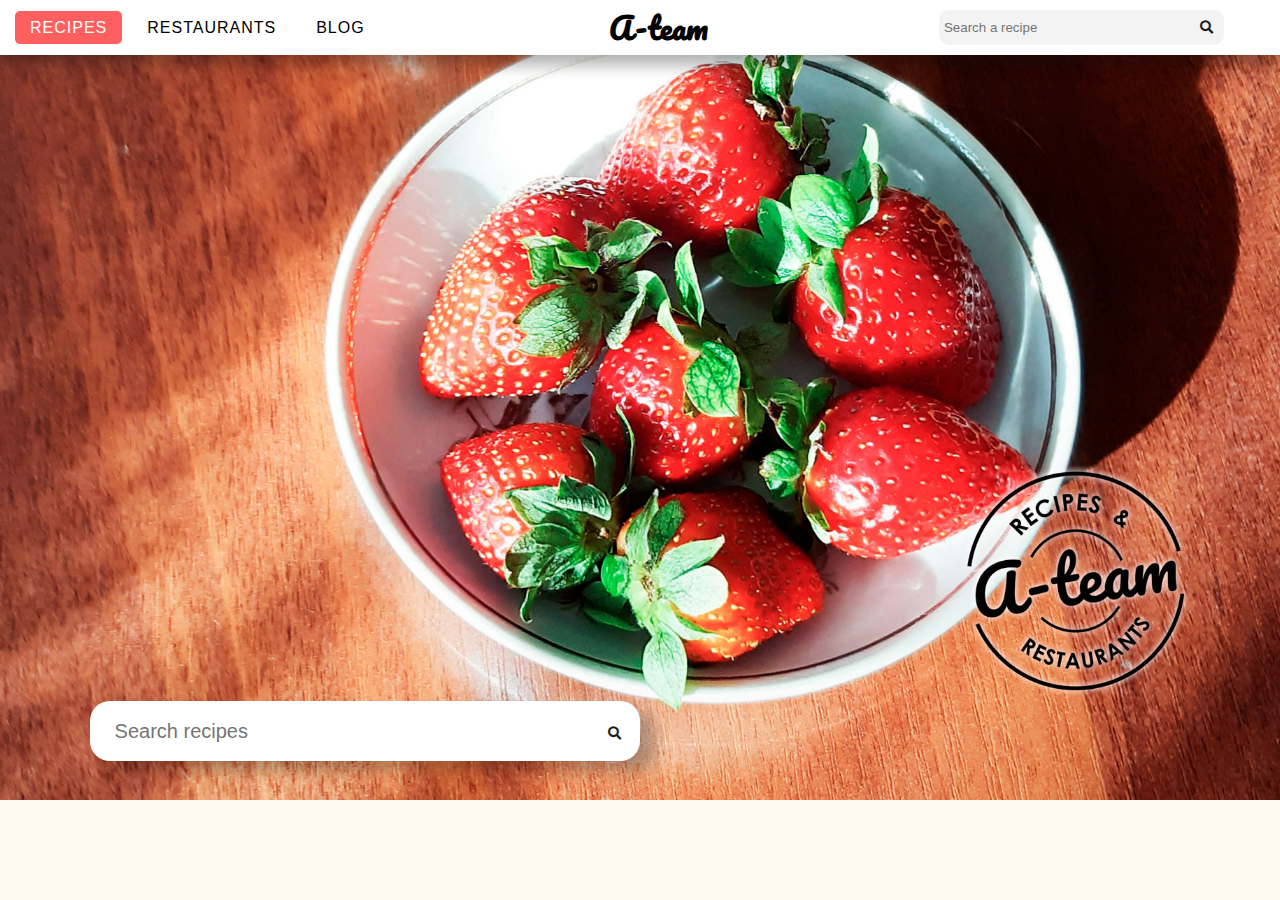
<file: index.html>
<!DOCTYPE html>
<html lang="en">

<head>
    <meta charset="UTF-8">
    <meta name="viewport" content="width=device-width, initial-scale=1.0">
    <title>Recipe Finder</title>
    <link rel="shortcut icon" type="image/jpg" href="img/serv-1.png" />
    <link href="css/style.css" rel="stylesheet">
    <link rel="stylesheet" href="https://cdnjs.cloudflare.com/ajax/libs/font-awesome/4.7.0/css/font-awesome.min.css">
    <link rel="stylesheet" href="https://cdnjs.cloudflare.com/ajax/libs/font-awesome/5.15.2/css/all.min.css" />

    <link rel="preconnect" href="https://fonts.gstatic.com">
    <link href="https://fonts.googleapis.com/css2?family=Nunito&family=Pacifico&family=Questrial&display=swap"
        rel="stylesheet">
</head>

<body>
    <!--Top nav-->
    <nav class="container2">
        <input type="checkbox" id="click">
        <ul>
            <li><a class="active" href="index.html">Recipes</a></li>
            <li><a href="restaurant.html">Restaurants</a></li>
            <li><a href="blog.html">Blog</a></li>
        </ul>

        <div></div>

        <div class="logo"><a href="index.html">A-team</a></div>

        <label for="click" class="menu-btn">
            <i class="fas fa-bars"></i>
        </label>

        <!--Search in top nav-->
        <div style="float:right" class="search-container">
            <form id="form-nav" target="_dummy">
                <input type="text" class="searchTerm" placeholder="Search a recipe" name="search" id="inputField2">
                <button type="submit" class="searchButton" id="submit2"><i class="fa fa-search"></i></button>
            </form>
        </div>
    </nav>

    <!--Header-->
    <div class="header" id="header"></div>

    <!--Main search-->
    <div class="main-search-container">
        <form id="form-main" target="_dummy">
            <input type="text" class="main-searchTerm" placeholder="Search recipes" id="inputField">
            <button type="submit" class="main-searchButton" id="submit"><i class="fa fa-search"></i></button>
        </form>
    </div>

    <!--Recipe search results-->
    <div class="results" id="results"></div>

    <!--Recipe details-->
    <div class="recipe"></div>
    <script src="js/header.js"></script>
    <script src="js/index.js"></script>
    <iframe name="_dummy" id="_dummy" style="display: none;"></iframe>

</body>

</html>
</file>
<file: css/style.css>
h4{
    float: none;
    padding-left: 20px;
    font-size: 30px;
}

a {
    float: none;
    font-size: 20px;
    text-align: center;
}

img {
    float: left;
}

#haku {
    text-align: center;
    font-size: 20px;
}

body
{
    margin:0;
    background-color: #fff8f1;
}

.header {
    width: 100%;
    height: 800px;
    background: url("../img/mansikat-header.jpg");
    background-repeat: no-repeat;
    background-size: 100%;
    background-position: center;
    background-size: cover;
}

/* If screen width is < 920px */
@media screen and (max-width: 920px) {

    .search-container {
        display: none;
    }

    .main-search-container input[type=text] {
        width: 85%;
    }

    .main-search-container button {
        width: 10%;
    }

    .header {
        width: 100%;
        height: 400px;
        background-repeat: no-repeat;
        background-position: center;
        background-size: cover;
    }

    .results {
        padding-top: 80px;
        width: 100%;
        display: grid;
        grid-template-columns: auto;
        justify-content: center;
    }

    .results {
        grid-template-columns: auto auto;
    }

    .results img {
        width: 100%;
        height: 100%;
    }

    .col-1-1 {width: 100%;}
    .col-2-1 {width: 100%;}
    .col-1-2 {width: 100%;}
    .col-1-2 {
        padding-top: 40px;
    }

    .col-2-2 {width: 100%;}
}

/* If screen width is > 920px */
@media screen and (min-width: 921px) {
    .results {
        grid-template-columns: auto auto auto;
    }

    .col-1-1 {width: 40%;}
    .col-1-2 {width: 40%;}
    .col-2-1 {width: 60%;}
    .col-2-2 {width: 60%;}
    .col-1-2 {
        padding-top: 40px;
        padding-right: 40px;
    }
}

@media screen and (min-width: 1382px) {
    .results {
        grid-template-columns: auto auto auto auto;
    }

    .col-1-1 {width: 40%;}
    .col-1-2 {width: 40%;}
    .col-2-1 {width: 60%;}
    .col-2-2 {width: 60%;}

    .col-1-2 {
        padding-top: 40px;
        padding-right: 40px;
    }
}

@media screen and (max-width: 630px) {
    .results {
        grid-template-columns: auto;
    }

    .col-1-1 {width: 100%;}
    .col-2-1 {width: 100%;}
    .col-1-2 {width: 100%;}
    .col-2-2 {width: 100%;}
    .col-1-2 {padding-top: 40px;}
}

/* Search bar: */
.search-container {
    float: right;
    padding: 6px;
    border: none;
    margin-right: -40px;
    font-size: 0px;
}

.topnav input[type=text] {
    border: 1px solid #fff;
}

.searchTerm {
    width: 250px;
    height: 35px;
    border: 1px solid #f3f3f3;
    border-right: none;
    padding: 4px;
    border-radius: 10px 0 0 10px;
    outline: none;
    background-color: #f3f3f3;
    color: #1d1d1d;
}

.searchTerm:focus{
    color: #1d1d1d;
}

.searchButton {
    width: 35px;
    height: 35px;
    border: 1px solid #f3f3f3;
    background: #f3f3f3;
    text-align: center;
    color: #1d1d1d;
    border-radius: 0 10px 10px 0;
    cursor: pointer;
}
/* Top Nav end*/

/* Main search bar: */
.main-search-container {
    padding: 6px 6px 6px 7%;
    border: none;
    margin-top: -105px;
    margin-right: 16px;
    font-size: 0px;
}

.main-searchTerm {
    width: 500px;
    height: 60px;
    padding: 25px;
    font-size:20px;
    padding-top: 25px;
    border:none;
    border-radius: 20px 0 0 20px;
    outline: none;
    color: #1d1d1d;
    box-shadow: 15px 10px 14px #00000042;
}

.main-searchTerm:focus{
    color: #1d1d1d;
}

.main-searchButton {
    width: 50px;
    height: 60px;
    padding-top: 4px;
    border:none;
    background: #fff;
    text-align: center;
    color: #1d1d1d;
    border-radius: 0 20px 20px 0;
    cursor: pointer;
    box-shadow: 15px 10px 14px #00000042;
}
/* Main search bar end */

/*Top Nav*/
*{
    margin: 0;
    padding: 0;
    box-sizing: border-box;
    font-family: 'Poppins', sans-serif;
}

.container2 {
    position: absolute;
    width: 100%;
}

nav{
    display: flex;
    height: 55px;
    width: 100%;
    background: #ffffff;
    align-items: center;
    justify-content: space-between;
    padding: 0 90px 0 10px;
    flex-wrap: wrap;
    box-shadow: 0px 10px 14px #0c0c0c52;
}
nav .logo a{
    color: #000000;
    font-size: 30px;
    font-weight: 600;
    text-decoration: none;
    text-align: center;
    font-family: 'Pacifico', cursive;
}
nav ul{
    display: flex;
    flex-wrap: wrap;
    list-style: none;
}
nav ul li{
    margin: 0 5px;
    text-transform: uppercase;
}
nav ul li a{
    color: #000000;
    text-decoration: none;
    font-size: 16px;
    font-weight: 500;
    padding: 8px 15px;
    border-radius: 5px;
    letter-spacing: 1px;
    transition: all 0.3s ease;
}
nav ul li a.active,
nav ul li a:hover{
    color: #fff;
    background: #ff5f5f;
}
nav .menu-btn i{
    color: #000;
    font-size: 22px;
    cursor: pointer;
    display: none;
}
input[type="checkbox"]{
    display: none;
}

@media (max-width: 1000px){
    nav{
        padding: 0 40px 0 50px;
    }
}
@media (max-width: 920px) {
    nav .menu-btn i{
        display: block;
    }

    #click:checked ~ .menu-btn i:before{
        content: "\f00d";
    }
    nav ul{
        position:absolute;
        top: 55px;
        left: -100%;
        background: #ffffff;
        height: 250px;
        width: 100%;
        text-align: center;
        display: block;
        transition: all 0.3s ease;
        box-shadow: 0px 10px 14px #0c0c0c52;
        z-index: 1;
    }
    #click:checked ~ ul{
        left: 0;
    }
    nav ul li{
        width: 100%;
        margin: 40px 0;
    }
    nav ul li a{
        width: 100%;
        margin-left: -100%;
        display: block;
        font-size: 20px;
        font: small-caps 16px sans-serif;
    }
    #click:checked ~ ul li a{
        margin-left: 0px;
    }
    nav ul li a.active,
    nav ul li a:hover{
        background: none;
        color: #ff2a2a;
    }
}

/* Hakutulokset: */
.results {
    padding-top: 80px;
    width: 100%;

    display: grid;
    justify-content: center;
}

.results .item {
    /*padding: 20px;*/
    background-color: white;
    color: #2b2b2b;
    border-radius: 5px 5px 5px 5px;
    margin: 20px;
    max-width: 310px;
    min-width: 200px;
    box-shadow: 0 4px 8px 0 rgba(0, 0, 0, 0.2), 0 6px 20px 0 rgba(0, 0, 0, 0.19);
}

.item-title{
    padding: 15px;
}

.image-box img {
    max-width: 100%;
    transition: all 0.5s;
    display: block;
    width: 100%;
    height: auto;
    transform: scale(1);
    border-radius: 5px 5px 0px 0px;
}

.results p {
    font-size: 18px;
    font-weight: normal;
    font-family: 'Nunito', sans-serif;
    text-align: center;
    font-weight: bold;
}

.image-box {
    position: relative;
    margin: auto;
    overflow: hidden;
}

.image-box:hover img {
    transform: scale(1.1);
}
/* Hakutulokset end */

/* Recipe page: */
[class*="col-"] {
    float: left;
}

.ingredients-card {
    padding: 20px 20px 20px 45px;
    background-color: #ffdbbb;
    border-radius: 5px 5px 5px 5px;
    box-shadow: 0 4px 8px 0 rgba(0, 0, 0, 0.2), 0 6px 20px 0 rgba(0, 0, 0, 0.01);
}

.col-2-2 {
    padding-top: 40px;
}

.steps-card {
    padding: 20px 20px 20px 45px;
    background-color: white;
    border-radius: 5px 5px 5px 5px;
    box-shadow: 0 4px 8px 0 rgba(0, 0, 0, 0.2), 0 6px 20px 0 rgba(0, 0, 0, 0.01);
}

.recipe-container {
    margin: 0 auto;
    max-width: 1200px;
    padding: 130px 30px 30px;
    /*border: 5px solid red;*/
    height: 1100px;
}

.title {
    font-family: 'Questrial', sans-serif;
    font-size: 50px;
}

.image {
    max-width: 100%;
    width: 700px;
    border-radius: 5px 5px 5px 5px;
    box-shadow: 0 4px 8px 0 rgba(0, 0, 0, 0.2), 0 6px 20px 0 rgba(0, 0, 0, 0.01);
}

.recipe-container p {
    font-family: 'Questrial', sans-serif;
    font-size: 18px;
    padding-top: 8px;
}

.ingredients-steps-title {
    font-family: 'Questrial', sans-serif;
    font-size: 24px;
    font-weight: 900;
    padding-top: 20px;
    text-transform: uppercase;
    margin: 0px 0px 20px;
}

ol li::marker {
    font-weight: bold;
    font-family: 'Questrial', sans-serif;
    font-size: 18px;
}

ol li {
    padding-top: 15px;
    padding-left: 30px;
    font-size: 18px;
    font-family: 'Questrial', sans-serif;
}

.time-serv-container {
    padding: 15px 0px 30px;
}

.clock-container {
    float:left;
}

.clock-container p {
    padding-top: 15px;
    padding-left: 60px;
    font-weight: bold;
}

.serv-container {
    padding-left: 160px;
}

.serv-container p {
    padding-top: 15px;
    padding-left: 60px;
    font-weight: bold;
}

.ohje-icon {
    padding-right: 15px;
    padding-top: 6px;
}

.ingr-unit {
    text-align: right;
    max-width: 90px;
    float:left;
    font-weight: bold;
}

.ingr-name {
    max-width: 200px;
    padding-left: 80px;
}
/*Toggle button styling*/
.toggleContainer {
    position: relative;
    width: 120px;
    height: 30px;
    border: thin solid #000;
    border-radius: 15px;
    text-align: center;
    cursor: pointer;
}

.switch {
    position: absolute;
    width: 50%;
    height: 99%;
    background-color: #0000002c;
    transition: all 0.15s ease;
    border-radius: 10px;
    left: 0;
    z-index: 1;
}

.toggleContainer.off {

    border: thin solid #000;
}

.toggleContainer.off .switch {
    left: 50%;
    background-color: #0000002c;
}
.label {
    position: absolute;
    width: 50%;
    height: 100%;
    text-align: center;
    padding-top: 5px;
}

.label.right {
    left: 50%;
}
/*Toggle button styling end*/

/* back button: */
.back-button{
    position: absolute;
    margin: 50px 0px 0px 20px;
    padding: 5px;
    float: left;
    font-weight: bold;
    z-index: 0;
}

.back-button a{
    text-decoration: none;
    color: #000;
}

.back-button:hover{
    background-color: #0000001c;
}
/* back button end */
/* Recipe page end */



/* Restaurants page:*/
/* Map: */

#map {
    height: 90%;
    width: 92%;
    align-content: center;
    border-radius: 5px 5px 5px 5px;
    margin: 30px;
    box-shadow: 0 4px 8px 0 rgba(0, 0, 0, 0.2), 0 6px 20px 0 rgba(0, 0, 0, 0.19);
}

#route-finder {
    display: none;
}

.container-for-map {
    height: 500px
}
/* Map end*/

.ravintolat-item {
    margin:5px;
    padding: 10px;
    float:left;
    align-content: center;
    background-color: #ffdbbb;
    border-radius: 5px 5px 5px 5px;
    box-shadow: 0 4px 8px 0 rgba(0, 0, 0, 0.2), 0 6px 20px 0 rgba(0, 0, 0, 0.01);
    width: 100%;
    overflow: hidden;
    margin-top: 13px
}

.ravintolan-nimi {
    font-family: 'Questrial', sans-serif;
    font-size: 25px;
    text-align: center;
    padding-top: 2px;
}

.rating {
    font-family: 'Questrial', sans-serif;
    float: none;
    font-size: 18px;
    text-align: center;
    padding-top: 5px;
}

@media screen and (max-width: 920px) {
    #mapcontainer {
        height: 700px;
        width: 100%;
        padding: 20px 5% 30px 5%;
        position:absolute;
        text-align:center
    }

    #map-results-container {
        max-width: 100%;
        padding-left:10%;
        padding-right:10%;
        padding-top: 700px;
    }
}

@media screen and (min-width: 921px) {
    #mapcontainer {
        height: 80%;
        width: 70%;
        padding: 30px 5% 30px 5%;
        position:absolute;
        text-align:center
    }

    #map-results-container {
        max-width: 100%;
        padding-left: 69%;
        padding-right:2%;
    }
}
/* Restaurants page end*/


/* vlog */
/* Video: */
@media screen and (max-width: 920px) {
    .video {
        max-width: 100%;
        padding-top: 20px;
    }
}

@media screen and (min-width: 921px) {
    .video {
        max-width: 1000px;
        display: block;
        margin: 0 auto;
        padding-top: 20px;
    }
}
/* Video end */

.cwu {
    padding-top: 80px;
    text-align: center;
    font-family: 'Questrial', sans-serif;
    font-size: 80px;
    font-family: 'Pacifico', cursive;
}

h3 {
    padding-top: 10px;
    font-size: 25px;
    text-align: center;
    font-family: 'Questrial', sans-serif;
}

.download {
    padding-top: 25px;
    font-family: 'Questrial', sans-serif;
    margin-left: 70px;
}


.creators h4 {
    text-align: center;
    padding: 30px 10px;
    font-family: 'Questrial', sans-serif;
}

.creators p {
    font-family: 'Questrial', sans-serif;
    padding: 5px;
    text-align: center;
}
</file>
